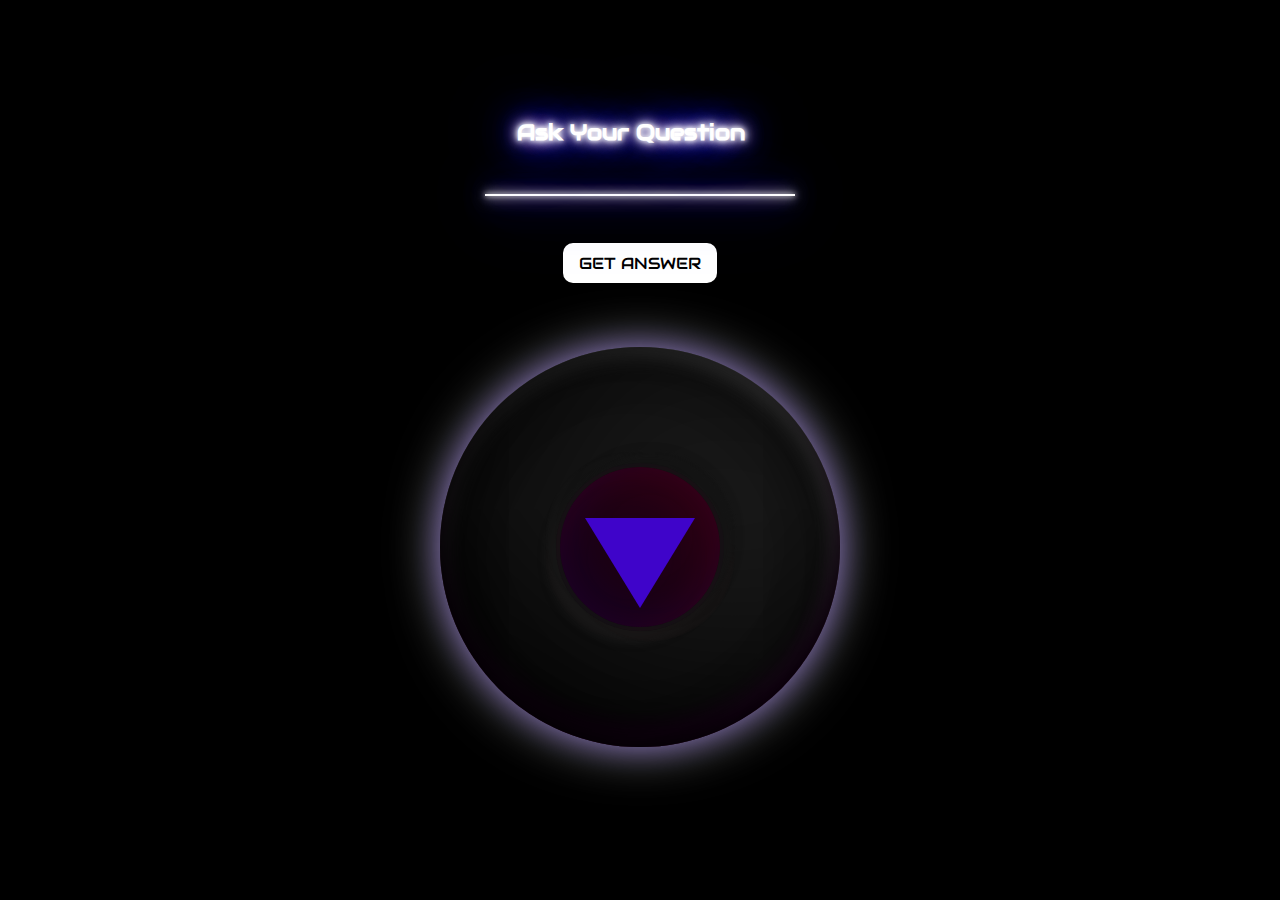
<file: live-coding-2/starter-files/index.html>
<!DOCTYPE html>
<html lang="en">
    <head>
        <meta charset="UTF-8" />
        <meta name="viewport" content="width=device-width, initial-scale=1.0" />
        <link rel="icon" href="favicon.ico" />
        <link href="https://fonts.googleapis.com/css2?family=Audiowide&display=swap" rel="stylesheet" />
        <link rel="stylesheet" href="styles/background.css" />
        <link rel="stylesheet" href="styles/main.css" />
        <link rel="stylesheet" href="styles/ball.css" />
        <title>Yes No API</title>
    </head>
    <body>
        <div class="main">
            <div class="stars"></div>
            <div class="twinkling"></div>
            <div class="clouds"></div>

            <div class="interaction__container">
                <input id="input" class="input" type="text" onkeypress="handleKeyEnter(event)" value="" required />
                <span class="input__bar"></span>
                <label>Ask Your Question</label>
                <p id="error" class="error"></p>
            </div>

            <div id="respuesta"></div>

            <button id="button" type="submit" class="button">
                Get Answer
            </button>

            <div id="ball" class="ball">
                <div class="ball__response">
                    <div class="ball__triangle"></div>
                    <div id="answer" class="ball__answer"></div>
                </div>
            </div>
        </div>
    </body>
    <script src="./script.js"></script>
</html>
</file>
<file: live-coding-2/starter-files/styles/background.css>
body {
    margin: 0;
    padding: 0;
}
@keyframes move-twink-back {
    from {
        background-position: 0 0;
    }
    to {
        background-position: -10000px 5000px;
    }
}
@-webkit-keyframes move-twink-back {
    from {
        background-position: 0 0;
    }
    to {
        background-position: -10000px 5000px;
    }
}
@-moz-keyframes move-twink-back {
    from {
        background-position: 0 0;
    }
    to {
        background-position: -10000px 5000px;
    }
}
@-ms-keyframes move-twink-back {
    from {
        background-position: 0 0;
    }
    to {
        background-position: -10000px 5000px;
    }
}

@keyframes move-clouds-back {
    from {
        background-position: 0 0;
    }
    to {
        background-position: 10000px 0;
    }
}
@-webkit-keyframes move-clouds-back {
    from {
        background-position: 0 0;
    }
    to {
        background-position: 10000px 0;
    }
}
@-moz-keyframes move-clouds-back {
    from {
        background-position: 0 0;
    }
    to {
        background-position: 10000px 0;
    }
}
@-ms-keyframes move-clouds-back {
    from {
        background-position: 0;
    }
    to {
        background-position: 10000px 0;
    }
}

.stars,
.twinkling,
.clouds {
    position: absolute;
    top: 0;
    left: 0;
    right: 0;
    bottom: 0;
    width: 100%;
    height: 100%;
    display: block;
}

.stars {
    background: #000 url(http://www.script-tutorials.com/demos/360/images/stars.png) repeat top center;
    z-index: -103;
}

.twinkling {
    background: transparent url(http://www.script-tutorials.com/demos/360/images/twinkling.png) repeat top center;
    z-index: -102;

    animation: move-twink-back 200s linear infinite;
}

.clouds {
    background: transparent url(https://i.imgur.com/v3xI5rv.png) repeat top center;
    z-index: -100;

    animation: move-clouds-back 600s linear infinite;
}
</file>
<file: live-coding-2/starter-files/styles/main.css>
* {
    font-family: 'Audiowide', cursive;
}

body {
    background-color: #0b132b;
    font-size: 16px;
    overflow-y: hidden;
}

.main {
    display: flex;
    flex-direction: column;
    justify-content: center;
    align-items: center;
    height: 100vh;
}

.interaction__container {
    position: relative;
    margin-bottom: 30px;
}

.input {
    font-size: 1.2rem;
    padding: 10px 10px 10px 0px;
    display: block;
    width: 300px;
    border: none;
    border-bottom: 1px solid #757575;
    color: white;
}

.input:focus {
    outline: none;
}

.input ~ label {
    position: absolute;
    font-size: 1.4rem;
    font-weight: 700;
    top: -2.2rem;
    left: 2rem;
    color: white;
    text-shadow: 0 0 5px #fff, 0 0 10px #fff, 0 0 15px #fff, 0 0 20px #3f04ca, 0 0 35px #3f04ca, 0 0 40px #3f04ca,
        0 0 50px #3f04ca, 0 0 75px #3f04ca;
}

.input__bar {
    position: relative;
    display: block;
    content: '';
    height: 2px;
    width: 100%;
    bottom: 1px;
    position: absolute;
    background: white;
    box-shadow: 0 0 5px #fff, 0 0 10px #fff, 0 0 15px #fff, 0 0 20px #3f04ca, 0 0 35px #3f04ca, 0 0 40px #3f04ca,
        0 0 50px #3f04ca, 0 0 75px #3f04ca;
}

.input:focus ~ .input__bar:before,
.input:focus ~ .input__bar:after {
    width: 50%;
}

.input[type='text'] {
    background: transparent;
    border: none;
}

.button {
    border: 0;
    border-radius: 10px;
    font-size: 1rem;
    text-transform: uppercase;
    background: white;
    color: black;
    cursor: pointer;
    padding: 0.6rem 1rem;
    margin-top: 1rem;
    margin-bottom: 4rem;
}

.button:hover {
    box-shadow: 0 0 5px #fff, 0 0 10px #fff, 0 0 15px #fff, 0 0 1px #3f04ca, 0 0 2px #3f04ca, 0 0 2px #3f04ca,
        0 0 0px #3f04ca, 0 0 2px #3f04ca;
}

.button:disabled {
    color: grey;
    cursor: not-allowed;
}

.error {
    position: absolute;
    color: white;
    margin: 0.3rem 0.8rem;
}

@media (max-width: 500px) {
    .interaction__container {
        margin-bottom: 1rem;
    }

    .input {
        width: 200px;
        font-size: 1rem;
    }

    .input ~ label {
        font-size: 1rem;
        top: -2.2rem;
        left: 1.5rem;
    }

    .button {
        padding: 0.6rem 0.8rem;
        margin: 2rem 0;
    }

    .error {
        margin: 0.3rem;
        font-size: 0.7rem;
    }
}
</file>
<file: live-coding-2/starter-files/styles/ball.css>
.ball {
    height: 400px;
    width: 400px;
    background: rgb(25, 25, 25);
    border-radius: 100%;
    position: relative;
    box-shadow: inset -10px 10px 50px rgba(0, 0, 0, 0.4), inset 5px -5px 50px rgba(0, 0, 0, 1),
        inset 50px -50px 200px rgba(0, 0, 0, 1), inset 0px -20px 20px rgba(60, 0, 60, 1),
        inset -1px 2px 20px 4px #ffffff7a, 0 0 50px #ffffffa1, 0 0 30px 0px #3900bf8c;
}

.ball__response {
    position: absolute;
    background: linear-gradient(45deg, rgba(20, 0, 20, 1) 0%, rgba(40, 0, 20, 1) 100%);
    width: 160px;
    height: 160px;
    border-radius: 100%;
    border: solid 4px rgba(20, 20, 20, 0.8);
    box-shadow: 10px -10px 10px rgba(20, 20, 20, 0.6), 10px -10px 1px rgba(20, 20, 20, 0.5),
        -10px -10px 1px rgba(20, 20, 20, 0.5), 10px 10px 1px rgba(23, 20, 20, 0.5), -10px 10px 1px rgba(19, 17, 17, 0.5),
        8px -10px 10px rgba(20, 20, 20, 0.6), -8px 10px 10px rgba(39, 39, 39, 0.6),
        inset -10px 10px 40px rgba(200, 0, 20, 0.1), inset 10px -10px 40px rgba(20, 0, 200, 0.1);
    left: 50%;
    top: 50%;
    -webkit-transform: translate(-50%, -50%);
    transform: translate(-50%, -50%);
}

.ball__triangle {
    -webkit-transform: translate(-50%, -50%) rotate(5deg);
    transform: translate(-50%, -50%) rotate(5deg);
    position: absolute;
    left: 50%;
    top: 60%;
    border-left: 55px solid transparent;
    border-right: 55px solid transparent;
    opacity: 0;
}

.ball__answer {
    font-size: 1.2rem;
    text-shadow: 1px 1px 2px black;
    color: white;
    text-align: center;
    -webkit-transform: translate(-50%, -50%) rotate(5deg);
    transform: translate(-50%, -50%) rotate(5deg);
    position: absolute;
    text-transform: uppercase;
    width: 55px;
    height: 60px;
    left: 51%;
    top: 52%;
    opacity: 0;
    transition: ease-in all 0.2s;
    text-shadow: 0 0 5px #fff, 0 0 10px #fff, 0 0 15px #fff, 0 0 20px #3f04ca, 0 0 35px #3f04ca, 0 0 40px #3f04ca,
        0 0 50px #3f04ca, 0 0 75px #3f04ca;
}

.ball .ball__answer {
    opacity: 1;
    -webkit-transform: translate(-50%, -50%) rotate(0deg);
    transform: translate(-50%, -50%) rotate(0deg);
    transition: ease-in all 0.2s;
}

.ball .ball__triangle {
    border-top: 90px solid #3f04ca;
    -webkit-transform: translate(-50%, -50%) rotate(0deg);
    transform: translate(-50%, -50%) rotate(0deg);
    opacity: 1;
    transition: ease-in all 0.2s;
}

.shake__ball {
    animation: shake 1s cubic-bezier(0.5, -0.75, 0.7, 2) both;
    transform: translate3d(0, 0, 0);
    backface-visibility: hidden;
    perspective: 1000px;
}

@keyframes shake {
    10%,
    90% {
        transform: translate3d(-5px, 0, 0);
    }

    20%,
    80% {
        transform: translate3d(10px, 0, 0);
    }

    30%,
    50%,
    70% {
        transform: translate3d(-10px, 0, 0);
    }

    40%,
    60% {
        transform: translate3d(5px, 0, 0);
    }
}

@media (max-width: 500px) {
    .ball {
        height: 275px;
        width: 275px;
    }

    .ball__response {
        width: 110px;
        height: 110px;
    }

    .ball__triangle {
        border-left: 40px solid transparent;
        border-right: 40px solid transparent;
    }

    .ball__answer {
        font-size: 0.8rem;
        width: 30px;
        height: 45px;
    }
    .ball .ball__triangle {
        border-top: 50px solid #3f04ca;
    }
}
</file>
